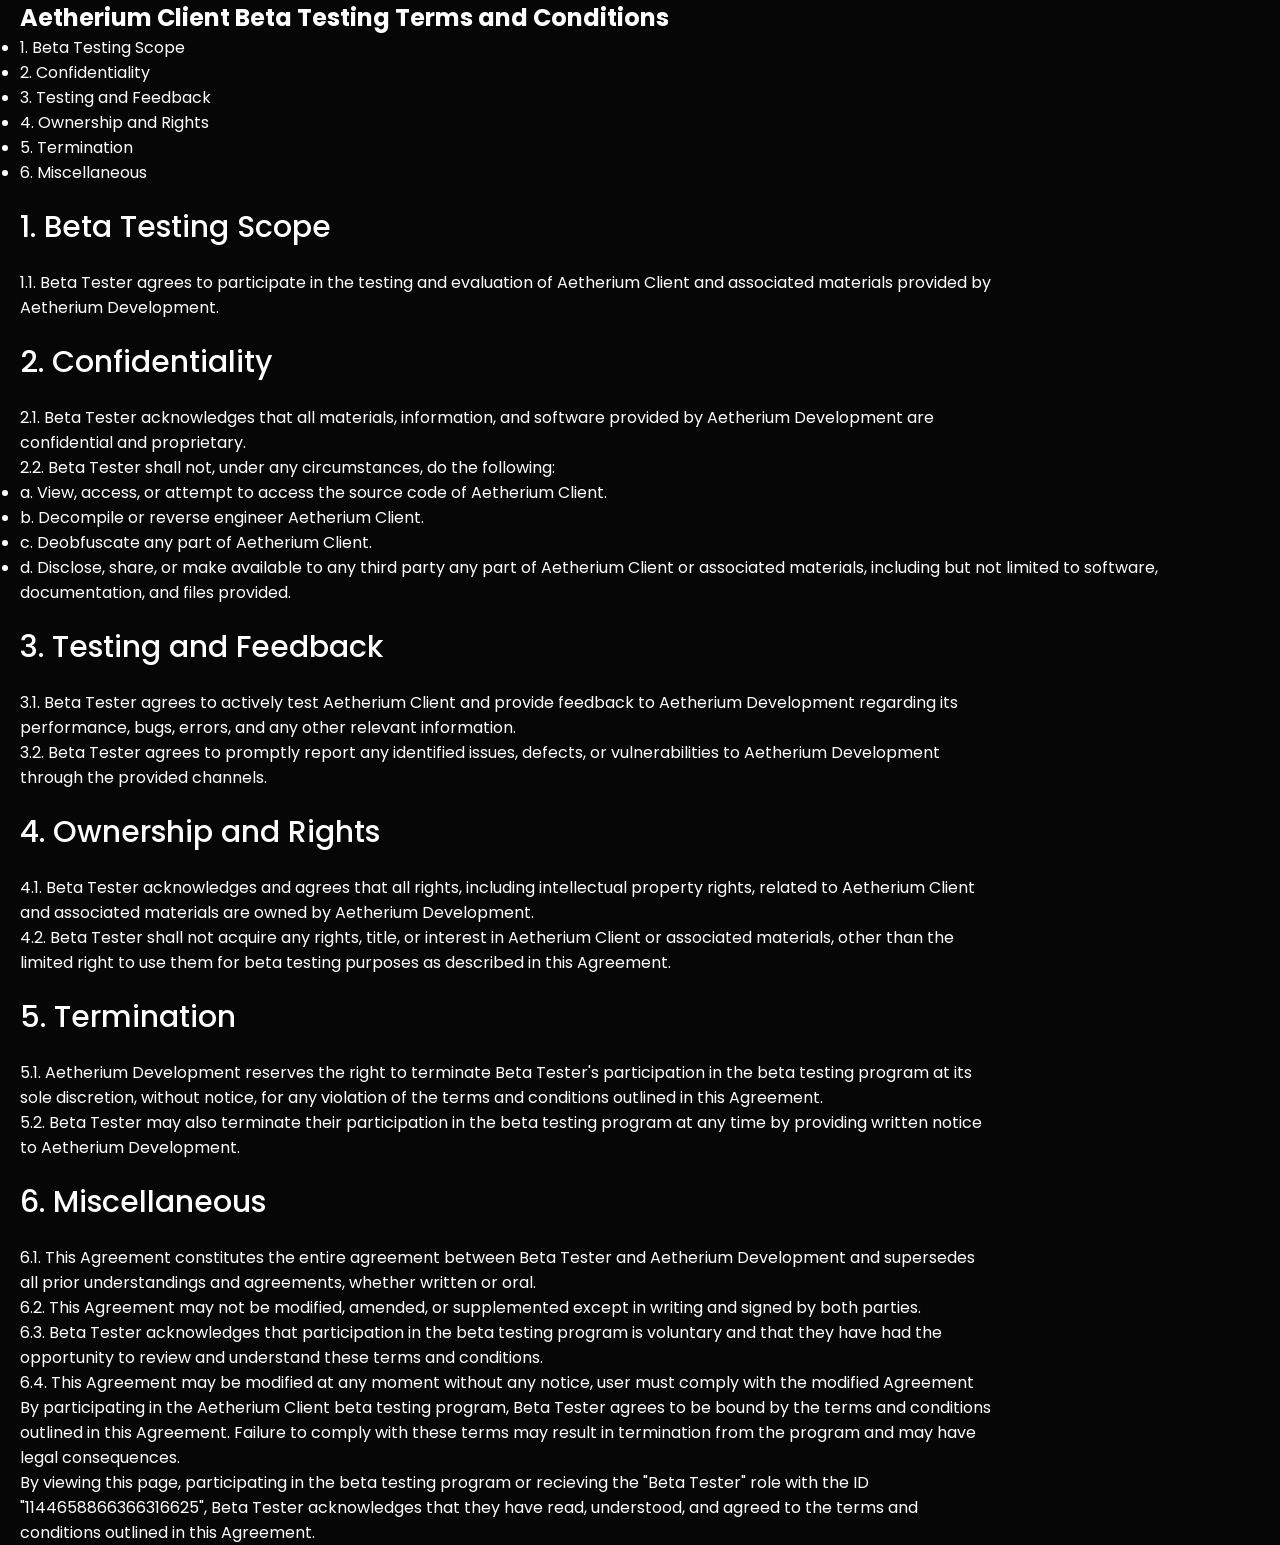
<file: btnc.html>
<!DOCTYPE html>
<html>
<head>
<title>Aetherium Client Beta Testing Terms and Conditions</title>
<link rel="stylesheet" href="style.css">
    <link rel="icon" type="image/x-icon" href="./img/logo.png">
</head>
<body>
<style>
    *{
        color: #fff;
    }
    body {
        width: 95%;
        display: flex;
        flex-direction: column;
        justify-content: left;
        align-items: baseline;
    }
    p {
        width: 80%;
    }
</style>
<h2 id="Aetherium_Client_Beta_Testing_Terms_and_Conditions">Aetherium Client Beta Testing Terms and Conditions</h2>
<ul>
<li><a class="hov" href="#Beta_Testing_Scope">1. Beta Testing Scope</a></li>
<li><a class="hov" href="#Confidentiality">2. Confidentiality</a></li>
<li><a class="hov" href="#Testing_and_Feedback">3. Testing and Feedback</a></li>
<li><a class="hov" href="#Ownership_and_Rights">4. Ownership and Rights</a></li>
<li><a class="hov" href="#Termination">5. Termination</a></li>
<li><a class="hov" href="#Miscellaneous">6. Miscellaneous</a></li>
</ul>
<h3 id="Beta_Testing_Scope">1. Beta Testing Scope</h3>
<p>1.1. Beta Tester agrees to participate in the testing and evaluation of Aetherium Client and associated materials provided by Aetherium Development.</p>
<h3 id="Confidentiality">2. Confidentiality</h3>
<p>2.1. Beta Tester acknowledges that all materials, information, and software provided by Aetherium Development are confidential and proprietary.</p>
<p>2.2. Beta Tester shall not, under any circumstances, do the following:</p>
<ul>
<li>a. View, access, or attempt to access the source code of Aetherium Client.</li>
<li>b. Decompile or reverse engineer Aetherium Client.</li>
<li>c. Deobfuscate any part of Aetherium Client.</li>
<li>d. Disclose, share, or make available to any third party any part of Aetherium Client or associated materials, including but not limited to software, documentation, and files provided.</li>
</ul>
<h3 id="Testing_and_Feedback">3. Testing and Feedback</h3>
<p>3.1. Beta Tester agrees to actively test Aetherium Client and provide feedback to Aetherium Development regarding its performance, bugs, errors, and any other relevant information.</p>
<p>3.2. Beta Tester agrees to promptly report any identified issues, defects, or vulnerabilities to Aetherium Development through the provided channels.</p>
<h3 id="Ownership_and_Rights">4. Ownership and Rights</h3>
<p>4.1. Beta Tester acknowledges and agrees that all rights, including intellectual property rights, related to Aetherium Client and associated materials are owned by Aetherium Development.</p>
<p>4.2. Beta Tester shall not acquire any rights, title, or interest in Aetherium Client or associated materials, other than the limited right to use them for beta testing purposes as described in this Agreement.</p>
<h3 id="Termination">5. Termination</h3>
<p>5.1. Aetherium Development reserves the right to terminate Beta Tester's participation in the beta testing program at its sole discretion, without notice, for any violation of the terms and conditions outlined in this Agreement.</p>
<p>5.2. Beta Tester may also terminate their participation in the beta testing program at any time by providing written notice to Aetherium Development.</p>
<h3 id="Miscellaneous">6. Miscellaneous</h3>
<p>6.1. This Agreement constitutes the entire agreement between Beta Tester and Aetherium Development and supersedes all prior understandings and agreements, whether written or oral.</p>
<p>6.2. This Agreement may not be modified, amended, or supplemented except in writing and signed by both parties.</p>
<p>6.3. Beta Tester acknowledges that participation in the beta testing program is voluntary and that they have had the opportunity to review and understand these terms and conditions.</p>
<p>6.4. This Agreement may be modified at any moment without any notice, user must comply with the modified Agreement</p>
<p>By participating in the Aetherium Client beta testing program, Beta Tester agrees to be bound by the terms and conditions outlined in this Agreement. Failure to comply with these terms may result in termination from the program and may have legal consequences.</p>
<p>By viewing this page, participating in the beta testing program or recieving the "Beta Tester" role with the ID "1144658866366316625", Beta Tester acknowledges that they have read, understood, and agreed to the terms and conditions outlined in this Agreement.</p>
</body>
</html>
</file>
<file: style.css>
@import url('https://fonts.googleapis.com/css2?family=Poppins:wght@300;400;500;600;700&display=swap');
*{
    margin: 0;
    padding: 0;
    box-sizing: border-box;
    font-family: 'Poppins', sans-serif;
    text-decoration: none;
    scroll-behavior: smooth;
}
::-webkit-scrollbar {
  width: 8px;
}
::-webkit-scrollbar-thumb {
  background-image: linear-gradient(60deg, #3c5cb3, #69659c);
  border-radius: 4px;
}
::-webkit-scrollbar-thumb:hover {
  background: #9b9b9b;
}
img.viewer-move {
  border-radius: 10px;
}
body {
    background-color: #060606;
    display: flex;
     justify-content: center;
     align-items: center;
    flex-direction: column;
}
button {
  margin: 10px;
  color: #fff;
  border: 0;
  padding: 10px 17px;
  font-size: 18px;
  border-radius: 50px;
  transition: ease-in-out .2s;
  cursor: pointer;
}
button:hover{
  background-color: rgb(133, 133, 133);
}
.intro {
  display: flex;
  justify-content: center;
  align-items: center;
  flex-direction: column;
  position: fixed;
  z-index: 10;
  top: 0;
  width: 100%;
  height: 100vh;
  background-color: #000;
}
.intro img {
  position: absolute;
  width: 60px;
  height: auto;
  margin: 50px 20px;
}










.home{
    display: flex;
    align-items: center;
    justify-content: center;
    flex-direction: column;
    min-height: 100vh;
    width: 100%;
}
.navbar {
    top: 0;
    margin: 10px;
    border-radius: 50px;
      z-index: 2;
      position: fixed;
      display: flex;
      align-items: center;
      max-width: 670px;
      height: 60px;
      justify-content: space-between;
      backdrop-filter: blur(10px);
      -webkit-backdrop-filter: blur(10px);
      background-color: #23232395;
      border: 1px solid #414141;
  }

  
  .navbar .brand {
    cursor: pointer;
    margin-left: 30px;
    display: flex;
    align-items: center;
  }
  .navbar .brandname{
    display: flex;
    margin-right: 30px;
    font-size: 20px;
     font-weight: 500;
     color: #fff;
 } 
  .navbar img {
    filter: brightness(95%);
      height: 25px;
      width: auto;
      margin-right: 10px;
  }

.home h1{
  font-weight: 600;
  font-size: 50px;
    background-color: #3c5cb3;
  background-image: linear-gradient(60deg, #3c5cb3, #69659c);
  background-clip: text;
  color: transparent;
  transition: ease-in-out .2s;
  -webkit-background-clip: text;
  -webkit-text-fill-color: transparent; 
  -moz-background-clip: text;
  -moz-text-fill-color: transparent;
}

.home h5{
    margin: 10px;
    color: #fff;
  font-weight: 400;
  font-size: 20px;
  text-align: center;
  max-width: 600px;
}
.navbar .right{
  display: flex;
  align-items: center;
  margin-right: 40px;
}
.right .navelem {
  display: flex;
  justify-content: center;
  cursor: pointer;
  align-items: center;
  font-size: 17px;
  color: #fff;
  margin: 10px;
}
.buttons {
  margin-top: 20px;
  display: flex;
  justify-content: center;
  flex-wrap: wrap;
  align-items: center;
}
.ds {
  background-color: #ffffffa2;
  border: 1px solid #ffffffdc;
  
}
.dl {
  background-image: linear-gradient(60deg, #3c5cb3, #69659c);
  border: 1px solid #9199e7;
}
.navelem.dl {
  padding: 5px 10px;
  border-radius: 50px;
  width: 130px;
}
.shapes{
  position: fixed;
  right: 30%;
  top: 30%;
  transform: rotate(-45deg);
  display: flex;
  align-items: end;
  gap: 5rem;
  z-index: -10;
}
.shape{
  mix-blend-mode: multiply;
  filter: blur(70px);
}

.shapes .shape.color2{
  height: 23rem;
  width: 100px;
  background-color: #69659c;
  animation-duration: 10s;
  animation-name: smoothopacity;
  transition: all 0.2s ease-in-out;
  animation-iteration-count: infinite;
  z-index: -10;
}

.shapes .shape.color1{
  animation-duration: 15s;
  animation-name: smoothopacity;
  transition: all 0.2s ease-in-out;
  animation-iteration-count: infinite;
  background-color: #3c5cb3;
  height: 17rem;
  width: 80px;
  z-index: -10;
}
@keyframes smoothopacity {
  from {
      opacity: 0;
  }
  50%{
    opacity: 1;
    
  }
  to {
    opacity: 0;
}
}
.intro.loaded {
  transition: all 0.2s ease-in-out;
    animation-name: fadeout;
    animation-duration: 1s;
}
@keyframes fadeout {
  from {
    opacity: 1;
  }
  to {
    opacity: 0;
  }
}
.lds-dual-ring {
  display: inline-block;
  width: 127px;
  height: 127px;
}
.lds-dual-ring:after {
  content: " ";
  display: block;
  width: 100px;
  height: 100px;
  margin: 8px;
  border-radius: 50%;
  border: 6px solid #fff;
  border-color: #fff transparent #fff transparent;
  animation: lds-dual-ring 1.2s linear infinite;
}
@keyframes lds-dual-ring {
  0% {
    transform: rotate(0deg);
  }
  100% {
    transform: rotate(360deg);
  }
}

@media screen and (max-width: 600px) {
  .navelem.hide {
    display: none;
  }
 .navbar .brandname, .navelem.dl{
    display: none;
  }
  .cards .card {
    width: 80vw;
  }
  iframe {
    width: 80vw;
  }
}
@media screen and (max-width: 1000px) {
  #next {
    right: 0px;
    margin-top: 300px;
    margin-right: 10px;
  }
  #prev {
    margin-top: 300px;
    margin-left: 10px;
    left: 0px;
  }
}

.section {
  width: 100%;
  min-height: 80vh;
  display: flex;
  justify-content: center;
  align-items: center;
  flex-direction: column;
  margin-bottom: 50px;
}
h3{
  font-size: 30px;
  margin: 20px;
  font-weight: 500;
  color: #fff;
}
.cards {
    display: flex;
    position: relative;
    width: 85%;
    height: 500px;
    overflow: hidden;
    margin-top: 50px;
    justify-content: center;
    
}

.cards .card {
  cursor: pointer;
  transition: 0.5s;
  position: absolute;
  display: flex;
  flex-direction: column;
  border-radius: 25px;
  max-width: 550px;
  margin: 10px;
  height: 400px;
  background-color: #23232395;
  border: 1px solid #414141;
}
.imgcontainer {
  margin: 20px;
  border-radius: 22px;
  overflow: hidden;
  width: calc(100% - 40px);
  height: 300px;
}
.imgcontainer img {
  cursor: pointer;
  height: 100%;
  width: auto;
}
.imgcontainer.center {
  display: flex;
  justify-content: center;
}
.cardtext {
  color: #fff;
  font-weight: 500;
  font-size: 20px;
  margin: 5px 20px;
}
footer {
  bottom: 0;
  display: flex;
  width: 100%;
  min-height: 60px;
  align-items: center;
  flex-wrap: wrap;
  width: 100%;
  display: flex;
  justify-content: space-between;
  position: static;
  margin-bottom: 0;
  bottom: 0;
}
footer p {
  text-align: center;
 font-weight: 300;
 margin: 20px;
 color: #fff;
}
a {
  color: white;
}
#next i, #prev i{
  margin: 40%;
  text-align: center;
  color: #fff;
  font-size: 30px;
  font-weight: 500;
}

#next, #prev{
  width: 25%;
  border: 0;
  background-color: transparent;
  z-index: 2;
  position: absolute;
  top: 20%;
  left: 10px;
  display: flex;
  justify-content: center;
}
#next{
    left: unset;
    right: 10px;
}
.socials {
  display: flex;
  justify-content: center;
  align-items: center;
  height: 100%;
  margin: 10px;
}

.socials i {
  cursor: pointer;
  color:  #fff;
  font-size: 30px;
  margin: 10px;
  transition: ease-in-out .5s;
}

.socials i:hover{
  color:  #bbbbbb;
}

iframe {
  color: #fff;
  background-color: #000;
  border-radius: 20px;
  margin: 20px;
}

.videos {
  justify-content: center;
  display: flex;
  flex-wrap: wrap;
}

.accordion-container {
  width: 80%;
  max-width: 600px;
}

.accordion-item {
  background-color: transparent;  /* White background for items */
  border-radius: 8px;
  margin-bottom: 10px;
}

.accordion-header {
  background-color: transparent; 
  color: #FFFFFF; /* White text */
  padding: 15px;
  font-size: 18px;
  border: none;
  width: 100%;
  text-align: left;
  cursor: pointer;
  outline: none;
  display: flex;
  justify-content: space-between;
  align-items: center;
  border-radius: 8px 8px 0 0;
  transition: background-color 0.3s ease;
}

.accordion-header:hover {
  background-color: transparent; 
}

.accordion-content {
  background-color: transparent; 
  overflow: hidden;
  padding: 0 15px;
  max-height: 0;
  transition: max-height 0.3s ease;
}

.accordion-content p {
  color: #9e9e9e;
  margin: 15px 0;
  line-height: 1.5;
}

.icon {
  transition: transform 0.3s ease;
}

.active .icon {
  transform: rotate(45deg);
}
</file>
